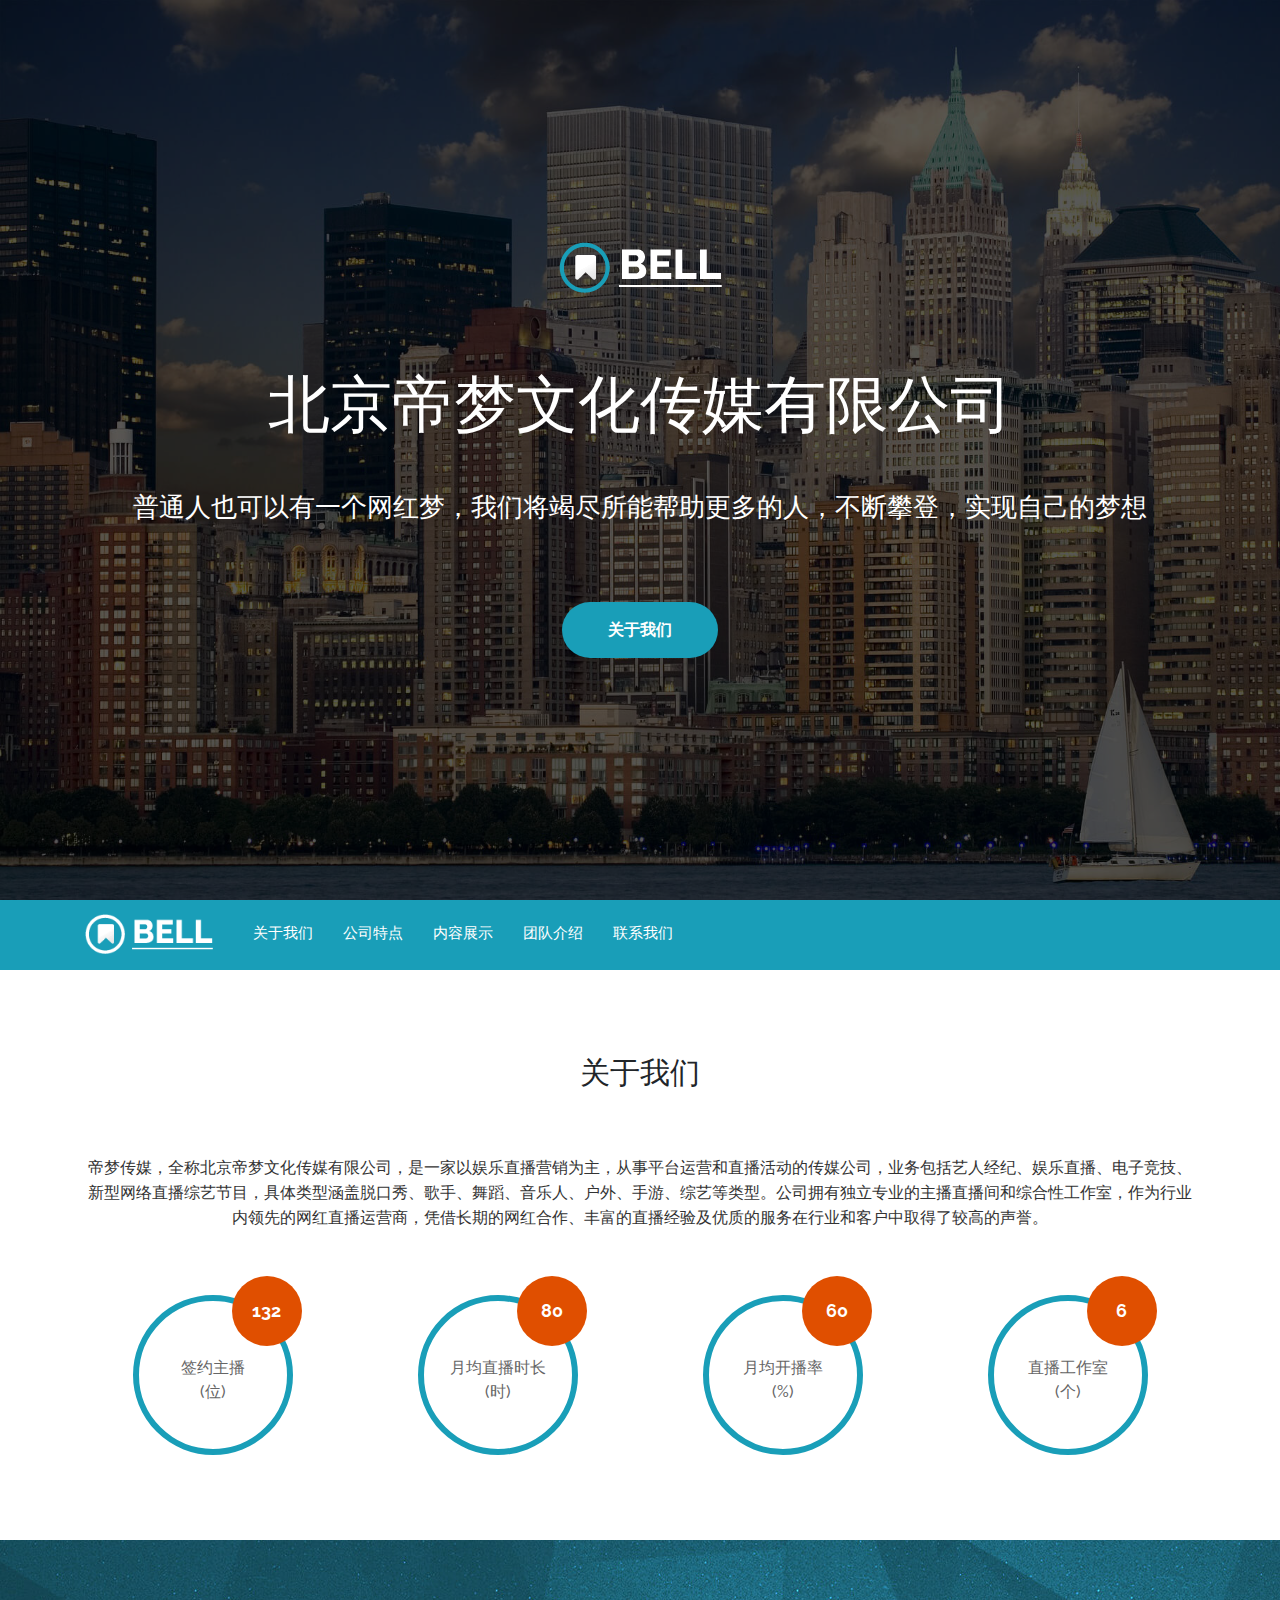
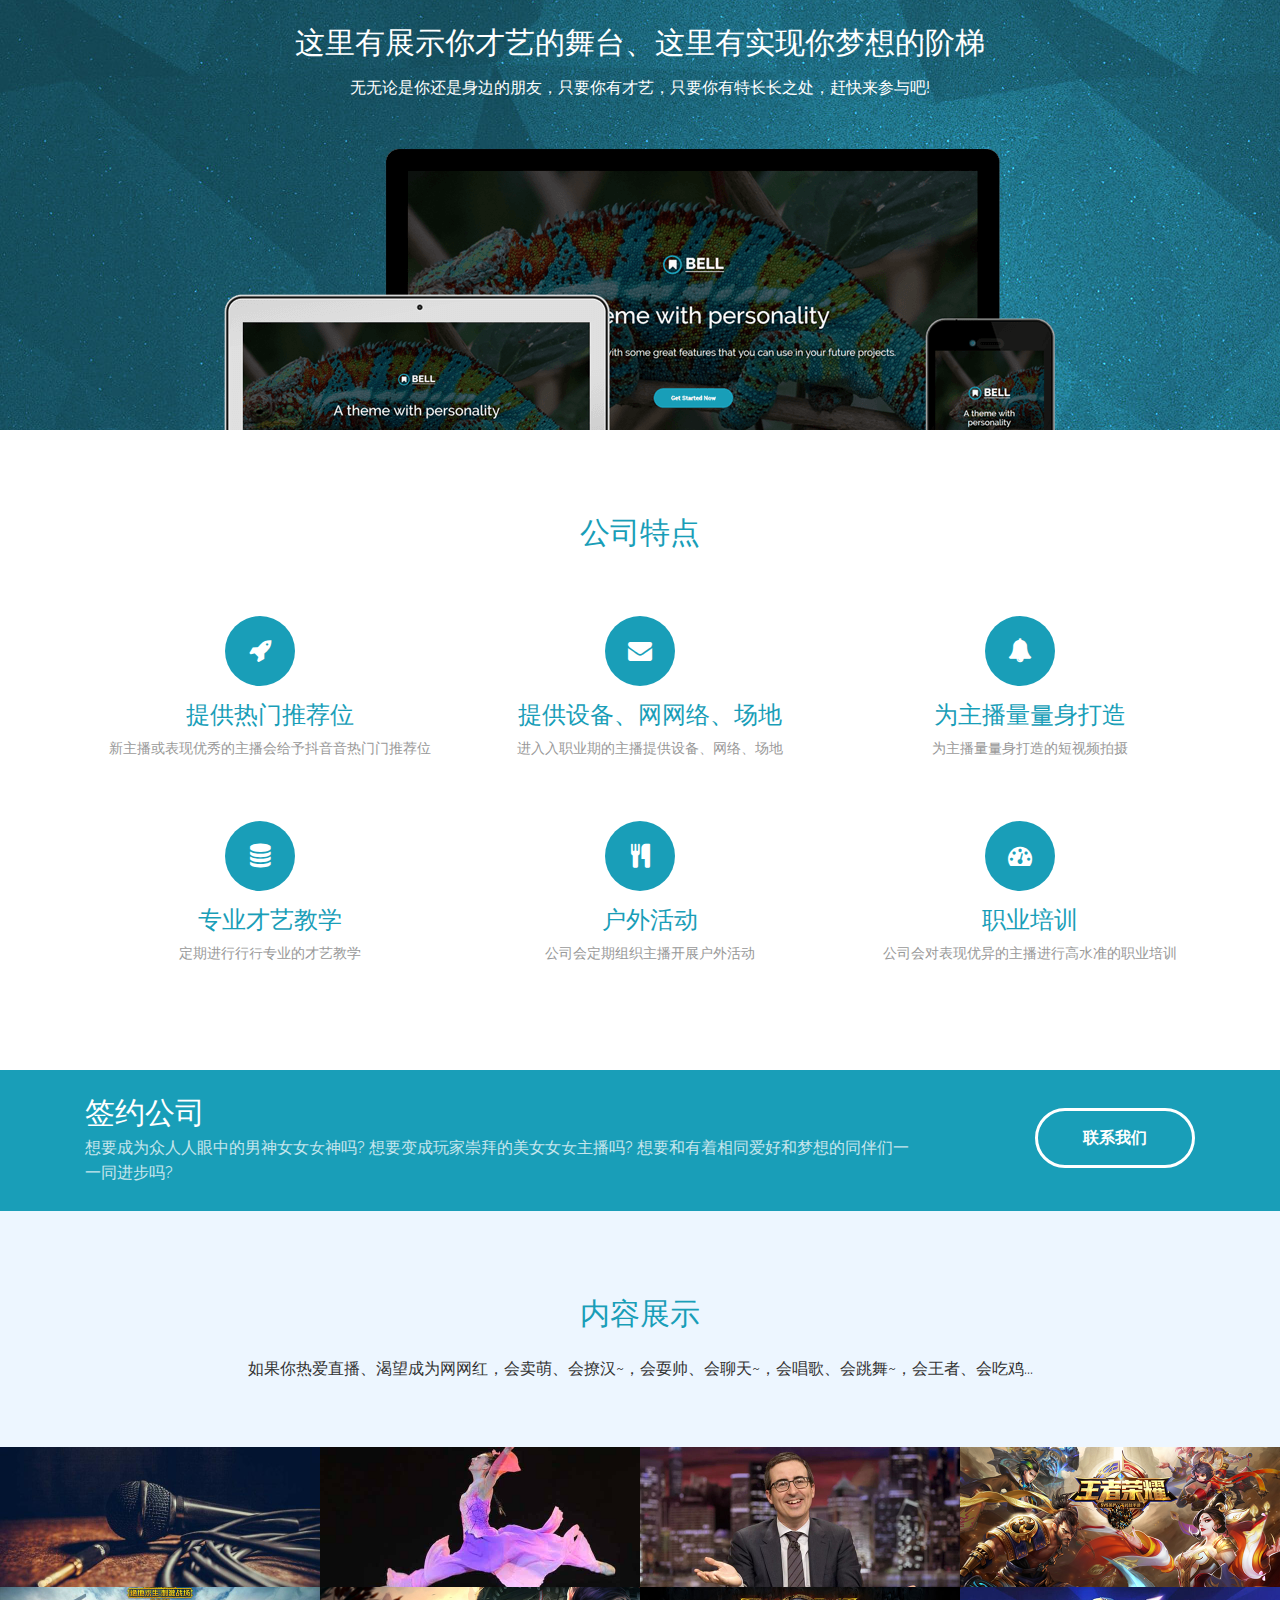
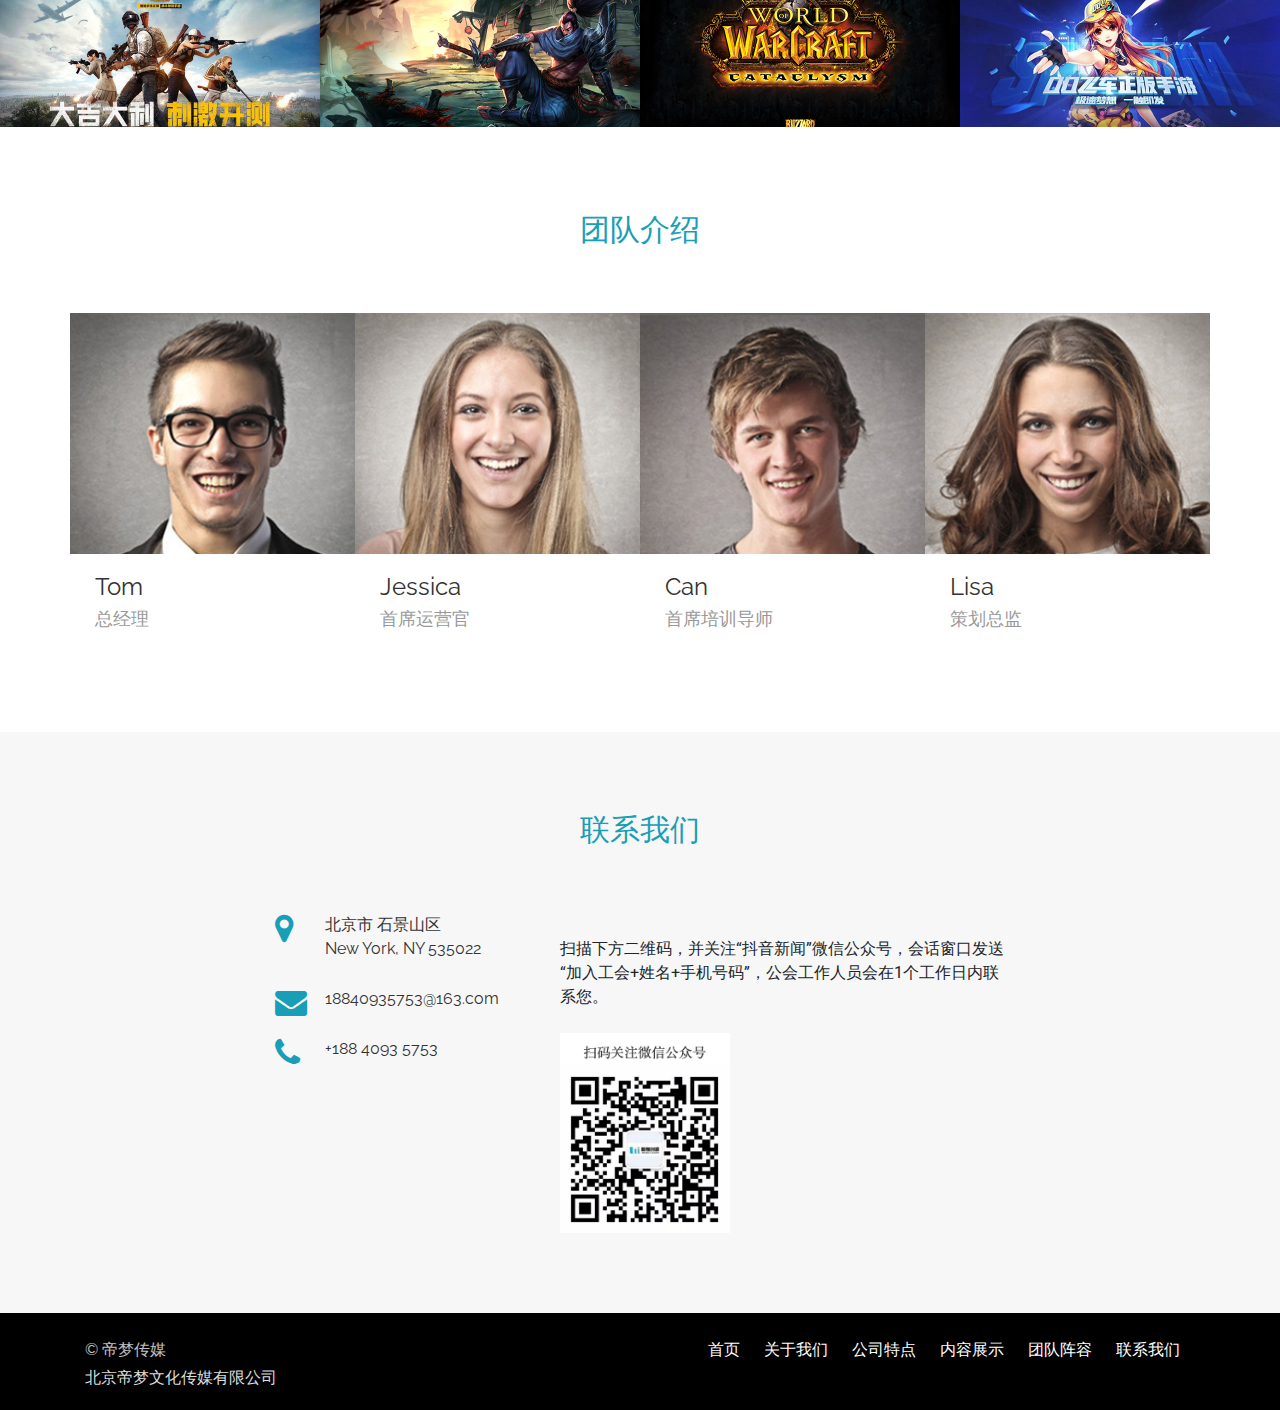
<file: index.html>
<!DOCTYPE html>
<html lang="en">

<head>
  <meta charset="utf-8">
  <title>北京帝梦文化传媒有限公司</title>
  <meta content="width=device-width, initial-scale=1.0" name="viewport">
  <meta content="帝梦传媒,北京帝梦文化传媒有限公司,帝梦文化,帝梦公会,帝梦,抖音帝梦,北京帝梦文化,北京帝梦传媒,抖音公会,招募主播,主播公会,加入公会" name="keywords">
  <meta content="京帝梦文化传媒有限公司是一家以娱乐直播营销为主，从事平台运营和直播活动的传媒公司。" name="description">

  <!-- Facebook Opengraph integration: https://developers.facebook.com/docs/sharing/opengraph -->
  <meta property="og:title" content="">
  <meta property="og:image" content="">
  <meta property="og:url" content="">
  <meta property="og:site_name" content="">
  <meta property="og:description" content="">

  <!-- Twitter Cards integration: https://dev.twitter.com/cards/  -->
  <meta name="twitter:card" content="summary">
  <meta name="twitter:site" content="">
  <meta name="twitter:title" content="">
  <meta name="twitter:description" content="">
  <meta name="twitter:image" content="">

  <!-- Favicon -->
  <link href="img/favicon.ico" rel="icon">

  <!-- Google Fonts -->
  <link href="https://fonts.googleapis.com/css?family=Raleway:400,500,700|Roboto:400,900" rel="stylesheet">

  <!-- Bootstrap CSS File -->
  <link href="lib/bootstrap/css/bootstrap.min.css" rel="stylesheet">

  <!-- Libraries CSS Files -->
  <link href="lib/font-awesome/css/font-awesome.min.css" rel="stylesheet">

  <!-- Main Stylesheet File -->
  <link href="css/style.css" rel="stylesheet">

  
</head>

<body>
  <!-- Page Content
    ================================================== -->
  <!-- Hero -->

  <section class="hero">
    <div class="container text-center">
      <div class="row">
        <div class="col-md-12">
          <a class="hero-brand" href="index.html" title="Home"><img alt="Bell Logo" src="img/logo.png"></a>
        </div>
      </div>

      <div class="col-md-12">
        <h1>
            北京帝梦文化传媒有限公司
          </h1>

        <p class="tagline">
          普通人也可以有一个网红梦，我们将竭尽所能帮助更多的人，不断攀登，实现自己的梦想
        </p>
        <a class="btn btn-full" href="#about">关于我们</a>
      </div>
    </div>

  </section>
  <!-- /Hero -->

  <!-- Header -->
  <header id="header">
    <div class="container">

      <div id="logo" class="pull-left">
        <a href="index.html"><img src="img/logo-nav.png" alt="" title="" /></img></a>
        <!-- Uncomment below if you prefer to use a text image -->
        <!--<h1><a href="#hero">Bell</a></h1>-->
      </div>

      <nav id="nav-menu-container">
        <ul class="nav-menu">
          <li><a href="#about">关于我们</a></li>
          <li><a href="#features">公司特点</a></li>
          <li><a href="#portfolio">内容展示</a></li>
          <li><a href="#team">团队介绍</a></li>
          <li><a href="#contact">联系我们</a></li>
        </ul>
      </nav>
      <!-- #nav-menu-container -->

<!--       <nav class="nav social-nav pull-right d-none d-lg-inline">
        <a href="#"><i class="fa fa-twitter"></i></a> <a href="#"><i class="fa fa-facebook"></i></a> <a href="#"><i class="fa fa-linkedin"></i></a> <a href="#"><i class="fa fa-envelope"></i></a>
      </nav> -->
    </div>
  </header>
  <!-- #header -->

  <!-- About -->

  <section class="about" id="about">
    <div class="container text-center">
      <h2>
          关于我们
        </h2>

      <p>
        帝梦传媒，全称北京帝梦文化传媒有限公司，是一家以娱乐直播营销为主，从事平台运营和直播活动的传媒公司，业务包括艺人经纪、娱乐直播、电子竞技、新型网络直播综艺节目，具体类型涵盖脱口秀、歌手、舞蹈、音乐人、户外、手游、综艺等类型。公司拥有独立专业的主播直播间和综合性工作室，作为行业内领先的网红直播运营商，凭借长期的网红合作、丰富的直播经验及优质的服务在行业和客户中取得了较高的声誉。
      </p>

      <div class="row stats-row">
        <div class="stats-col text-center col-md-3 col-sm-6">
          <div class="circle">
            <span class="stats-no" data-toggle="counter-up">132</span>签约主播<br/>(位)
          </div>
        </div>

        <div class="stats-col text-center col-md-3 col-sm-6">
          <div class="circle">
            <span class="stats-no" data-toggle="counter-up">80</span>月均直播时长<br/>(时)
          </div>
        </div>

        <div class="stats-col text-center col-md-3 col-sm-6">
          <div class="circle">
            <span class="stats-no" data-toggle="counter-up">60</span>月均开播率<br/>(%)
          </div>
        </div>

        <div class="stats-col text-center col-md-3 col-sm-6">
          <div class="circle">
            <span class="stats-no" data-toggle="counter-up">6</span>直播工作室<br/>(个)
          </div>
        </div>
      </div>
    </div>
  </section>
  <!-- /About -->
  <div class="tlinks">Collect from <a href="http://www.cssmoban.com/"  title="网站模板">网站模板</a></div>
  <!-- Parallax -->

  <div class="block bg-primary block-pd-lg block-bg-overlay text-center" data-bg-img="img/parallax-bg.jpg" data-settings='{"stellar-background-ratio": 0.6}' data-toggle="parallax-bg">
    <h2>
        这里有展示你才艺的舞台、这里有实现你梦想的阶梯
      </h2>

    <p>
      ⽆无论是你还是身边的朋友，只要你有才艺，只要你有特⻓长之处，赶快来参与吧!
    </p>
    <img alt="Bell - A perfect theme" class="gadgets-img hidden-md-down" src="img/gadgets.png">
  </div>
  <!-- /Parallax -->
  <!-- Features -->

  <section class="features" id="features">
    <div class="container">
      <h2 class="text-center">
          公司特点
        </h2>

      <div class="row">
        <div class="feature-col col-lg-4 col-xs-12">
          <div class="card card-block text-center">
            <div>
              <div class="feature-icon">
                <span class="fa fa-rocket"></span>
              </div>
            </div>

            <div>
              <h3>
                  提供热门推荐位
                </h3>

              <p>
                新主播或表现优秀的主播会给予抖⾳音热⻔门推荐位
              </p>
            </div>
          </div>
        </div>

        <div class="feature-col col-lg-4 col-xs-12">
          <div class="card card-block text-center">
            <div>
              <div class="feature-icon">
                <span class="fa fa-envelope"></span>
              </div>
            </div>

            <div>
              <h3>
                  提供设备、⽹网络、场地
                </h3>

              <p>
                进⼊入职业期的主播提供设备、网络、场地
              </p>
            </div>
          </div>
        </div>

        <div class="feature-col col-lg-4 col-xs-12">
          <div class="card card-block text-center">
            <div>
              <div class="feature-icon">
                <span class="fa fa-bell"></span>
              </div>
            </div>

            <div>
              <h3>
                  为主播量量身打造
                </h3>

              <p>
                为主播量量身打造的短视频拍摄
              </p>
            </div>
          </div>
        </div>
      </div>

      <div class="row">
        <div class="feature-col col-lg-4 col-xs-12">
          <div class="card card-block text-center">
            <div>
              <div class="feature-icon">
                <span class="fa fa-database"></span>
              </div>
            </div>

            <div>
              <h3>
                  专业才艺教学
                </h3>

              <p>
                定期进⾏行行专业的才艺教学
              </p>
            </div>
          </div>
        </div>

        <div class="feature-col col-lg-4 col-xs-12">
          <div class="card card-block text-center">
            <div>
              <div class="feature-icon">
                <span class="fa fa-cutlery"></span>
              </div>
            </div>

            <div>
              <h3>
                  户外活动
                </h3>

              <p>
                公司会定期组织主播开展户外活动
              </p>
            </div>
          </div>
        </div>

        <div class="feature-col col-lg-4 col-xs-12">
          <div class="card card-block text-center">
            <div>
              <div class="feature-icon">
                <span class="fa fa-dashboard"></span>
              </div>
            </div>

            <div>
              <h3>
                  职业培训
                </h3>

              <p>
                公司会对表现优异的主播进行高水准的职业培训
              </p>
            </div>
          </div>
        </div>
      </div>
    </div>
  </section>
  <!-- /Features -->
  <!-- Call to Action -->

  <section class="cta">
    <div class="container">
      <div class="row">
        <div class="col-lg-9 col-sm-12 text-lg-left text-center">
          <h2>
              签约公司
            </h2>

          <p>
            想要成为众⼈人眼中的男神⼥女女神吗? 想要变成玩家崇拜的美⼥女女主播吗? 想要和有着相同爱好和梦想的同伴们⼀一同进步吗?
          </p>
        </div>

        <div class="col-lg-3 col-sm-12 text-lg-right text-center">
          <a class="btn btn-ghost" href="#contact">联系我们</a>
        </div>
      </div>
    </div>
  </section>
  <!-- /Call to Action -->
  <!-- Portfolio -->

  <section class="portfolio" id="portfolio">
    <div class="container text-center">
      <h2>
          内容展示
        </h2>

      <p>
        如果你热爱直播、渴望成为⽹网红，会卖萌、会撩汉~，会耍帅、会聊天~，会唱歌、会跳舞~，会王者、会吃鸡...
      </p>
    </div>

    <div class="portfolio-grid">
      <div class="row">
        <div class="col-lg-3 col-sm-6 col-xs-12">
          <div class="card card-block">
            <a href="#"><img alt="" src="img/porf-1.jpg">
              <div class="portfolio-over">
                <div>
                  <h3 class="card-title">
                    唱歌
                  </h3>

                  <p class="card-text">
                    风格不限，只要你敢唱，我们就欢迎！
                  </p>
                </div>
              </div></a>
          </div>
        </div>

        <div class="col-lg-3 col-sm-6 col-xs-12">
          <div class="card card-block">
            <a href="#"><img alt="" src="img/porf-2.jpg">
              <div class="portfolio-over">
                <div>
                  <h3 class="card-title">
                    跳舞
                  </h3>

                  <p class="card-text">
                    风格不限，只要你敢跳，我们就欢迎！
                  </p>
                </div>
              </div></a>
          </div>
        </div>

        <div class="col-lg-3 col-sm-6 col-xs-12">
          <div class="card card-block">
            <a href="#"><img alt="" src="img/porf-3.jpg">
              <div class="portfolio-over">
                <div>
                  <h3 class="card-title">
                    脱口秀
                  </h3>

                  <p class="card-text">
                    题材不限，只要你敢说，我们就欢迎！
                  </p>
                </div>
              </div></a>
          </div>
        </div>

        <div class="col-lg-3 col-sm-6 col-xs-12">
          <div class="card card-block">
            <a href="#"><img alt="" src="img/porf-4.jpg">
              <div class="portfolio-over">
                <div>
                  <h3 class="card-title">
                    王者荣耀
                  </h3>

                  <p class="card-text">
                    王者的世界，需要你的到来！
                  </p>
                </div>
              </div></a>
          </div>
        </div>
      </div>

      <div class="row">
        <div class="col-lg-3 col-sm-6 col-xs-12">
          <div class="card card-block">
            <a href="#"><img alt="" src="img/porf-5.jpg">
              <div class="portfolio-over">
                <div>
                  <h3 class="card-title">
                    吃鸡
                  </h3>

                  <p class="card-text">
                    无论是绝地求生还是和平精英，吃鸡的世界需要你！
                  </p>
                </div>
              </div></a>
          </div>
        </div>

        <div class="col-lg-3 col-sm-6 col-xs-12">
          <div class="card card-block">
            <a href="#"><img alt="" src="img/porf-6.jpg">
              <div class="portfolio-over">
                <div>
                  <h3 class="card-title">
                    英雄联盟
                  </h3>

                  <p class="card-text">
                    树叶的一生只是为了归根吗？一起来直播吧！
                  </p>
                </div>
              </div></a>
          </div>
        </div>

        <div class="col-lg-3 col-sm-6 col-xs-12">
          <div class="card card-block">
            <a href="#"><img alt="" src="img/porf-7.jpg">
              <div class="portfolio-over">
                <div>
                  <h3 class="card-title">
                    魔兽世界
                  </h3>

                  <p class="card-text">
                    英雄，那是你的过去。网红，在向你招手！
                  </p>
                </div>
              </div></a>
          </div>
        </div>

        <div class="col-lg-3 col-sm-6 col-xs-12">
          <div class="card card-block">
            <a href="#"><img alt="" src="img/porf-8.jpg">
              <div class="portfolio-over">
                <div>
                  <h3 class="card-title">
                    QQ飞车
                  </h3>

                  <p class="card-text">
                    飞车拼的是车技，不要老在那些一星图里刷经验，带领粉丝驰骋吧！
                  </p>
                </div>
              </div></a>
          </div>
        </div>
      </div>
    </div>
  </section>
  <!-- /Portfolio -->
  <!-- Team -->

  <section class="team" id="team">
    <div class="container">
      <h2 class="text-center">
          团队介绍
        </h2>

      <div class="row">
        <div class="col-sm-3 col-xs-6">
          <div class="card card-block">
            <a href="#"><img alt="" class="team-img" src="img/team-1.jpg">
              <div class="card-title-wrap">
                <span class="card-title">Tom</span> <span class="card-text">总经理</span>
              </div>
          </a>
        </div>
      </div>

      <div class="col-sm-3 col-xs-6">
        <div class="card card-block">
          <a href="#"><img alt="" class="team-img" src="img/team-2.jpg">
              <div class="card-title-wrap">
                <span class="card-title">Jessica</span> <span class="card-text">首席运营官</span>
              </div>
        </a>
      </div>
    </div>

    <div class="col-sm-3 col-xs-6">
      <div class="card card-block">
        <a href="#"><img alt="" class="team-img" src="img/team-3.jpg">
              <div class="card-title-wrap">
                <span class="card-title">Can</span> <span class="card-text">首席培训导师</span>
              </div>
      </a>
    </div>
    </div>

    <div class="col-sm-3 col-xs-6">
      <div class="card card-block">
        <a href="#"><img alt="" class="team-img" src="img/team-4.jpg">
              <div class="card-title-wrap">
                <span class="card-title">Lisa</span> <span class="card-text">策划总监</span>
              </div>
      </a>
    </div>
    </div>
    </div>
    </div>
  </section>
  <!-- /Team -->
  <!-- @component: footer -->

  <section id="contact">
    <div class="container">
      <div class="row">
        <div class="col-md-12 text-center">
          <h2 class="section-title">联系我们</h2>
        </div>
      </div>

      <div class="row justify-content-center">
        <div class="col-lg-3 col-md-4">
          <div class="info">
            <div>
              <i class="fa fa-map-marker"></i>
              <p>北京市 石景山区<br>New York, NY 535022</p>
            </div>

            <div>
              <i class="fa fa-envelope"></i>
              <p>18840935753@163.com</p>
            </div>

            <div>
              <i class="fa fa-phone"></i>
              <p>+188 4093 5753</p>
            </div>

          </div>
        </div>

        <div class="col-lg-5 col-md-8">
          <div class="info">

            <br>

            <div>
              扫描下方二维码，并关注“抖音新闻”微信公众号，会话窗口发送“加入工会+姓名+手机号码”，公会工作人员会在1个工作日内联系您。
            </div>

            <br>

            <div>
                <img src="img/qrCode.jpg" style="width: 170px; height: 200px; text-align: center;">
            </div>

            </div>
          </div>

      </div>
    </div>
  </section>

  <footer class="site-footer">
    <div class="bottom">
      <div class="container">
        <div class="row">

          <div class="col-lg-6 col-xs-12 text-lg-left text-center">
            <p class="copyright-text">
              © 帝梦传媒
            </p>
            <div class="credits">
              北京帝梦文化传媒有限公司
            </div>
          </div>

          <div class="col-lg-6 col-xs-12 text-lg-right text-center">
            <ul class="list-inline">
              <li class="list-inline-item">
                <a href="index.html">首页</a>
              </li>

              <li class="list-inline-item">
                <a href="#about">关于我们</a>
              </li>

              <li class="list-inline-item">
                <a href="#features">公司特点</a>
              </li>

              <li class="list-inline-item">
                <a href="#portfolio">内容展示</a>
              </li>

              <li class="list-inline-item">
                <a href="#team">团队阵容</a>
              </li>

              <li class="list-inline-item">
                <a href="#contact">联系我们</a>
              </li>
            </ul>
          </div>

        </div>
      </div>
    </div>
  </footer>
  <a class="scrolltop" href="#"><span class="fa fa-angle-up"></span></a>


  <!-- Required JavaScript Libraries -->
  <script src="lib/jquery/jquery.min.js"></script>
  <script src="lib/jquery/jquery-migrate.min.js"></script>
  <script src="lib/superfish/hoverIntent.js"></script>
  <script src="lib/superfish/superfish.min.js"></script>
  <script src="lib/tether/js/tether.min.js"></script>
  <script src="lib/stellar/stellar.min.js"></script>
  <script src="lib/bootstrap/js/bootstrap.bundle.min.js"></script>
  <script src="lib/counterup/counterup.min.js"></script>
  <script src="lib/waypoints/waypoints.min.js"></script>
  <script src="lib/easing/easing.js"></script>
  <script src="lib/stickyjs/sticky.js"></script>
  <script src="lib/parallax/parallax.js"></script>
  <script src="lib/lockfixed/lockfixed.min.js"></script>

  <!-- Template Specisifc Custom Javascript File -->
  <script src="js/custom.js"></script>

  <script src="contactform/contactform.js"></script>

</body>
</html>
</file>
<file: css/style.css>
h1, h2, h3, h4, h5, h6 {
  font-family: "Raleway", Helvetica, Arial, sans-serif;
}

p {
  line-height: 1.55;
  color: #333;
  font-size: 400;
  font-family: "Raleway", Helvetica, Arial, sans-serif;
}

h1 {
  font-size: 62px;
}

h2 {
  font-size: 30px;
  margin-bottom: 65px;
}

h3 {
  font-size: 24px;
}

h4 {
  font-size: 18px;
}

/* ==================================================
  General
  ================================================== */
a {
  -webkit-transition: 0.5s;
  -o-transition: 0.5s;
  transition: 0.5s;
}

/* ==================================================
  Elements
  ================================================== */
.btn {
  background-color: #199EB8;
  font-family: "Roboto", Helvetica, Arial, sans-serif;
  font-weight: 800;
  color: #fff;
  padding: 15px 45px;
  border-radius: 50px;
}

.btn:hover {
  background-color: #E04F00;
  color: #fff;
}

.btn:focus {
  color: #fff;
}

.btn-ghost {
  border: 3px solid #fff;
  background-color: transparent;
}

.btn-ghost:hover {
  background-color: #fff;
  color: #199EB8;
}

section {
  padding: 85px 0;
}

.card {
  position: relative;
  padding: 0;
  border: 0;
  border-radius: 0;
  margin: 0;
  overflow: hidden;
}

a:hover {
  text-decoration: none !important;
}

.scrolltop {
  display: none;
  position: fixed;
  bottom: 15px;
  right: 15px;
  width: 42px;
  height: 42px;
  border-radius: 50%;
  background: #199EB8;
  color: #fff;
  text-align: center;
  font-size: 24px;
}

.scrolltop:hover, .scrolltop:active, .scrolltop:focus {
  color: #fff !important;
  opacity: .75;
}
.tlinks{text-indent:-9999px;height:0;line-height:0;font-size:0;overflow:hidden;}
/* ==================================================
  Hero Styling
================================================== */
.hero {
  display: table;
  position: relative;
  background-image: url(../img/cover.jpg);
  background-size: cover;
  padding: 150px 0;
  color: #fff;
  width: 100%;
  height: 100vh;
}

.hero:after {
  content: '';
  z-index: 0;
  position: absolute;
  background: rgba(0, 0, 0, 0.65);
  width: 100%;
  height: 100%;
  left: 0;
  top: 0;
}

.hero .container {
  position: relative;
  z-index: 1;
  text-align: center;
  display: table-cell;
  vertical-align: middle;
  width: 100%;
}

.hero-brand {
  margin-bottom: 75px;
  display: inline-block;
}

.hero-brand:hover {
  opacity: .75;
}

.tagline {
  font-family: "Raleway", Helvetica, Arial, sans-serif;
  font-size: 26px;
  margin: 45px 0 75px 0;
  color: #fff;
}

/* ==================================================
  Header Styling
================================================== */
#header {
  background: #199EB8;
  height: 70px;
}

#header #logo {
  margin: 14px 25px 0 0;
}

#header #logo h1 {
  font-size: 36px;
  margin: 0;
  padding: 2px 0;
  line-height: 1;
  font-family: "Raleway", Helvetica, Arial, sans-serif;
  font-weight: 700;
  letter-spacing: 3px;
  text-transform: uppercase;
}

#header #logo h1 a, #header #logo h1 a:hover {
  color: #fff;
}

#header #logo img {
  padding: 0;
  margin: 0;
  max-height: 40px;
}

@media (max-width: 768px) {
  #header {
    height: 50px;
  }
  #header #logo {
    margin: 10px 0 0 0;
  }
  #header #logo h1 {
    padding: 2px 0;
    font-size: 26px;
  }
  #header #logo img {
    max-height: 30px;
  }
}

#header .social-nav {
  margin-top: 15px;
}

#header .social-nav a {
  font-size: 24px;
  margin-left: 15px;
  color: #fff;
}

#header .social-nav a:hover {
  color: rgba(255, 255, 255, 0.75);
}

/*--------------------------------------------------------------
# Navigation Menu
--------------------------------------------------------------*/
/* Nav Menu Essentials */
.nav-menu, .nav-menu * {
  margin: 0;
  padding: 0;
  list-style: none;
}

.nav-menu ul {
  position: absolute;
  display: none;
  top: 100%;
  left: 0;
  z-index: 99;
}

.nav-menu li {
  position: relative;
  white-space: nowrap;
}

.nav-menu > li {
  float: left;
}

.nav-menu li:hover > ul,
.nav-menu li.sfHover > ul {
  display: block;
}

.nav-menu ul ul {
  top: 0;
  left: 100%;
}

.nav-menu ul li {
  min-width: 180px;
}

/* Nav Menu Arrows */
.sf-arrows .sf-with-ul {
  padding-right: 30px;
}

.sf-arrows .sf-with-ul:after {
  content: "\f107";
  position: absolute;
  right: 15px;
  font-family: FontAwesome;
  font-style: normal;
  font-weight: normal;
}

.sf-arrows ul .sf-with-ul:after {
  content: "\f105";
}

/* Nav Meu Container */
#nav-menu-container {
  margin: 0;
}

@media (max-width: 768px) {
  #nav-menu-container {
    display: none;
  }
}

/* Nav Meu Styling */
.nav-menu a {
  padding: 22px 15px 18px 15px;
  text-decoration: none;
  display: inline-block;
  color: #fff;
  font-family: Arial, "Roboto", Helvetica, sans-serif;
  font-weight: 400;
  font-size: 15px;
  outline: none;
}

.nav-menu a:hover, .nav-menu li:hover > a, .nav-menu .menu-active > a {
  color: rgba(255, 255, 255, 0.75);
}

.nav-menu ul {
  margin: 4px 0 0 15px;
  -webkit-box-shadow: 0px 0px 1px 1px rgba(0, 0, 0, 0.08);
  box-shadow: 0px 0px 1px 1px rgba(0, 0, 0, 0.08);
}

.nav-menu ul li {
  background: #fff;
  border-top: 1px solid #f4f4f4;
}

.nav-menu ul li:first-child {
  border-top: 0;
}

.nav-menu ul li:hover {
  background: #199EB8;
  -webkit-transition: 0.3s;
  -o-transition: 0.3s;
  transition: 0.3s;
}

.nav-menu ul li a {
  color: #333;
  -webkit-transition: none;
  -o-transition: none;
  transition: none;
  padding: 10px 15px;
}

.nav-menu ul li a:hover {
  color: #fff;
}

.nav-menu ul ul {
  margin: 0;
}

/* Mobile Nav Toggle */
#mobile-nav-toggle {
  position: fixed;
  right: 0;
  top: 0;
  z-index: 999;
  margin: 8px 10px 0 0;
  border: 0;
  background: none;
  font-size: 24px;
  display: none;
  -webkit-transition: all 0.4s;
  -o-transition: all 0.4s;
  transition: all 0.4s;
  outline: none;
  cursor: pointer;
}

#mobile-nav-toggle i {
  color: #fff;
}

@media (max-width: 768px) {
  #mobile-nav-toggle {
    display: inline;
  }
}

/* Mobile Nav Styling */
#mobile-nav {
  position: fixed;
  top: 0;
  padding-top: 18px;
  bottom: 0;
  z-index: 998;
  background: rgba(0, 0, 0, 0.9);
  left: -260px;
  width: 260px;
  overflow-y: auto;
  -webkit-transition: 0.4s;
  -o-transition: 0.4s;
  transition: 0.4s;
}

#mobile-nav ul {
  padding: 0;
  margin: 0;
  list-style: none;
}

#mobile-nav ul li {
  position: relative;
}

#mobile-nav ul li a {
  color: #fff;
  font-size: 16px;
  overflow: hidden;
  padding: 10px 22px 10px 15px;
  position: relative;
  text-decoration: none;
  width: 100%;
  display: block;
  outline: none;
}

#mobile-nav ul li a:hover {
  color: #fff;
}

#mobile-nav ul li li {
  padding-left: 30px;
}

#mobile-nav ul .menu-has-children i {
  position: absolute;
  right: 0;
  z-index: 99;
  padding: 15px;
  cursor: pointer;
  color: #fff;
}

#mobile-nav ul .menu-has-children i.fa-chevron-up {
  color: #199EB8;
}

#mobile-nav ul .menu-item-active {
  color: #199EB8;
}

#mobile-body-overly {
  width: 100%;
  height: 100%;
  z-index: 997;
  top: 0;
  left: 0;
  position: fixed;
  background: rgba(0, 0, 0, 0.6);
  display: none;
}

/* Mobile Nav body classes */
body.mobile-nav-active {
  overflow: hidden;
}

body.mobile-nav-active #mobile-nav {
  left: 0;
}

body.mobile-nav-active #mobile-nav-toggle {
  color: #fff;
}

/* ==================================================
  Stats Styling
================================================== */
.stats-row {
  margin-top: 65px;
}

.stats-col .circle {
  display: inline-block;
  width: 160px;
  height: 160px;
  font-family: "Raleway", Helvetica, Arial, sans-serif;
  font-weight: 500;
  color: #666;
  border: 6px solid #199EB8;
  border-radius: 50%;
  padding: 55px 25px 0 25px;
  position: relative;
}

.stats-col .circle .stats-no {
  color: #fff;
  width: 70px;
  height: 70px;
  line-height: 70px;
  top: -25px;
  right: -15px;
  font-family: "Raleway", Helvetica, Arial, sans-serif;
  font-size: 18px;
  background-color: #E04F00;
  position: absolute;
  border-radius: 50%;
  font-weight: 700;
}

/* ==================================================
  Parallax Styling
  ================================================== */
.block {
  color: #fff;
  height: 490px;
  overflow: hidden;
  padding-top: 85px;
}

.block h2 {
  text-transform: uppercase;
  margin-bottom: 15px;
}

.block p {
  color: #fff;
  margin-bottom: 45px;
}

/* ==================================================
  Features Styling
  ================================================== */
.features {
  padding-bottom: 45px;
}

.features h2 {
  color: #199EB8;
}

.feature-col {
  display: table;
  padding-bottom: 45px;
}

.feature-col > div > div {
  display: table-cell;
  vertical-align: middle;
}

.feature-col > div > div:last-child {
  padding-left: 20px;
}

.feature-col .feature-icon {
  width: 70px;
  height: 70px;
  margin-bottom: 15px;
  background: #199EB8;
  color: #fff;
  font-size: 24px;
  text-align: center;
  line-height: 70px;
  border-radius: 50%;
  display: inline-block;
}

.feature-col h3 {
  color: #199EB8;
}

.feature-col p {
  font-family: "Roboto", Helvetica, Arial, sans-serif;
  font-size: 14px;
  color: #999;
}

/* ==================================================
  Call-to-action Styling
  ================================================== */
.cta {
  background-color: #199EB8;
  padding: 25px 0;
}

.cta h2 {
  margin-bottom: 5px;
}

.cta h2,
.cta p {
  color: #fff;
}

.cta p {
  margin-bottom: 0;
  opacity: .75;
}

.cta .btn-ghost {
  position: relative;
  top: 13px;
}

/* ==================================================
  Portfolio Styling
  ================================================== */
.portfolio {
  background-color: #edf6ff;
  padding-bottom: 0;
}

.portfolio h2 {
  color: #199EB8;
  margin-bottom: 25px;
}

.portfolio-grid {
  margin-top: 65px;
}

.portfolio-grid .row {
  margin: 0;
}

.portfolio-grid .row > div {
  padding: 0;
}

.portfolio-grid .row > div .card img {
  width: 100%;
}

.portfolio-grid .row > div .card .portfolio-over {
  position: absolute;
  display: table-cell;
  vertical-align: middle;
  width: 100%;
  height: 100%;
  background: rgba(0, 0, 0, 0.8);
  top: 0;
  left: 0;
  text-align: center;
  opacity: 0;
  visibility: hidden;
  -webkit-transition: all 0.3s ease;
  -moz-transition: all 0.3s ease;
  -o-transition: all 0.3s ease;
  transition: all 0.3s ease;
}

.portfolio-grid .row > div .card .portfolio-over > div {
  position: relative;
  top: 50%;
  -webkit-transform: translateY(-50%);
  -ms-transform: translateY(-50%);
  transform: translateY(-50%);
}

.portfolio-grid .row > div .card .portfolio-over .card-title {
  color: #fff;
  font-size: 30px;
}

.portfolio-grid .row > div .card .portfolio-over .card-text {
  color: #fff;
  opacity: .75;
  padding: 0 45px;
}

.portfolio-grid .row > div .card:hover .portfolio-over {
  opacity: 1;
  visibility: visible;
}

/* ==================================================
  Team Styling
  ================================================== */
.team h2 {
  color: #199EB8;
}

.team .col-sm-3 {
  padding: 0;
}

.team .card > a {
  display: block;
}

.team .card img {
  width: 100%;
}

.team .card h4 {
  color: #fff;
  text-transform: uppercase;
}

.team .card p {
  font-size: 11px;
  color: #fff;
  opacity: .75;
  margin: 0;
  padding: 0 35px;
}

.team .card .social-nav {
  margin-bottom: 45px;
}

.team .card .social-nav a {
  color: #fff;
  font-size: 16px;
  margin: 0 4px;
}

.team .card .social-nav a:hover {
  opacity: .75;
}

.team .card:hover .team-over {
  opacity: 1;
  visibility: visible;
}

.team .card:hover .card-title-wrap {
  background-color: #199EB8;
}

.team .card:hover .card-title-wrap .card-title, .team .card:hover .card-title-wrap .card-text {
  color: #fff;
}

.team .team-over {
  padding-top: 45px;
  position: absolute;
  width: 100%;
  height: 100%;
  background: rgba(0, 0, 0, 0.8);
  top: 0;
  left: 0;
  text-align: center;
  opacity: 0;
  visibility: hidden;
  -webkit-transition: all 0.3s ease;
  -moz-transition: all 0.3s ease;
  -o-transition: all 0.3s ease;
  transition: all 0.3s ease;
}

.team .card-title-wrap {
  padding: 15px 25px;
  position: relative;
  z-index: 9;
  background-color: #fff;
}

.team .card-title-wrap .card-title, .team .card-title-wrap .card-text {
  font-family: "Raleway", Helvetica, Arial, sans-serif;
  display: block;
  margin: 0;
}

.team .card-title-wrap .card-title {
  font-size: 24px;
  color: #333;
}

.team .card-title-wrap .card-text {
  font-size: 18px;
  color: #999;
}

/* ==================================================
  Contact Section
  ================================================== */
#contact {
  background: #f7f7f7;
  padding: 80px 0;
}

#contact h2 {
  font-family: "Raleway", Helvetica, Arial, sans-serif;
  color: #199EB8;
}

#contact .info i {
  font-size: 32px;
  color: #199EB8;
  float: left;
}

#contact .info p {
  padding: 0 0 10px 50px;
  line-height: 24px;
}

#contact .form #sendmessage {
  color: #199EB8;
  border: 1px solid #199EB8;
  display: none;
  text-align: center;
  padding: 15px;
  font-weight: 600;
  margin-bottom: 15px;
}

#contact .form #errormessage {
  color: red;
  display: none;
  border: 1px solid red;
  text-align: center;
  padding: 15px;
  font-weight: 600;
  margin-bottom: 15px;
}

#contact .form #sendmessage.show, #contact .form #errormessage.show, #contact .form .show {
  display: block;
}

#contact .form .validation {
  color: red;
  display: none;
  margin: 0 0 20px;
  font-weight: 400;
  font-size: 13px;
}

#contact .form input, #contact .form textarea {
  border-radius: 0;
  -webkit-box-shadow: none;
  box-shadow: none;
}

#contact .form button[type="submit"] {
  background: #199EB8;
  border: 0;
  padding: 10px 24px;
  color: #fff;
  -webkit-transition: 0.4s;
  -o-transition: 0.4s;
  transition: 0.4s;
}

#contact .form button[type="submit"]:hover {
  background: #23c2e1;
}

/* ==================================================
  Footer Styling
  ================================================== */
.site-footer {
  background-color: #111;
  padding: 0;
}

.site-footer h2, .site-footer p {
  color: #fff;
}

.site-footer p {
  opacity: .75;
  line-height: 2.0925;
}

.site-footer h2,
.site-footer .btn {
  margin-bottom: 25px;
}

.site-footer .social-nav a {
  color: #fff;
  opacity: .25;
}

.site-footer .social-nav a:hover {
  opacity: 1;
}

.site-footer .bottom {
  background-color: #000;
  padding: 20px 0;
}

.site-footer .bottom .list-inline, .site-footer .bottom p {
  margin: 0;
}

.site-footer .bottom .list-inline {
  position: relative;
  top: 5px;
}

.site-footer .bottom .list-inline a {
  color: #fff;
  font-family: "Roboto", Helvetica, Arial, sans-serif;
  margin-right: 15px;
}

.site-footer .bottom .list-inline a:hover {
  color: #199EB8;
}

.site-footer .credits {
  color: #ddd;
}

.site-footer .credits a {
  color: #199EB8;
}

/* ==================================================
  Responsive Styling
  ================================================== */
@media (max-width: 61.9em) {
  section,
  .block,
  .cta {
    padding: 35px 0;
  }
  .features {
    padding-bottom: 5px;
  }
  p,
  .block p {
    margin: 0;
  }
  .hero-brand {
    margin-bottom: 35px;
  }
  .tagline {
    margin: 35px 0;
  }
  h1 {
    font-size: 32px;
    margin: 0;
  }
  h2,
  .tagline {
    font-size: 24px;
  }
  h2 {
    margin-bottom: 25px;
  }
  h3 {
    font-size: 14px;
  }
  .hero {
    padding: 75px 0;
  }
  .stats-col {
    margin-bottom: 25px;
  }
  .block {
    height: auto;
  }
  .feature-col {
    padding-bottom: 30px;
  }
  .portfolio-grid .card h3.card-title {
    font-size: 18px !important;
  }
  .portfolio-grid .card .card-text {
    font-size: 13px;
  }
  .team .team-over {
    padding-top: 20px;
  }
  .team .card .social-nav {
    margin-bottom: 15px;
    padding: 0;
  }
  .site-footer .social-nav {
    margin-bottom: 35px;
  }
  .site-footer .list-inline {
    text-align: center;
    padding-bottom: 15px;
  }
  .site-footer .list-inline li {
    display: inline-block;
  }
}

@media (max-width: 767px) {
  .block {
    padding-left: 30px;
    padding-right: 30px;
  }
}
</file>
